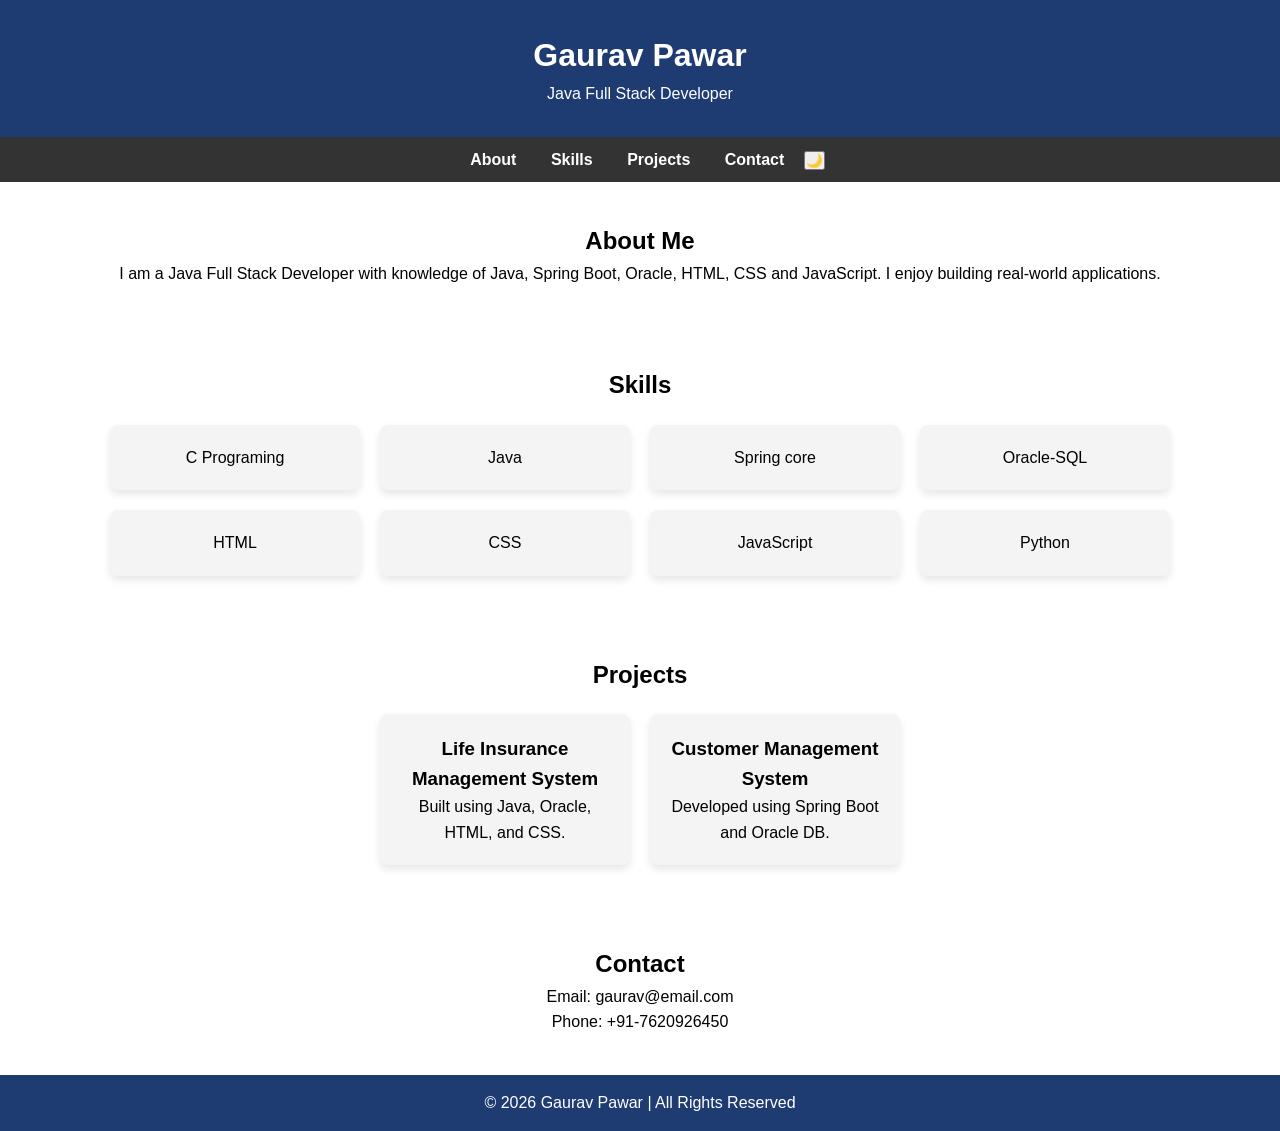
<file: index.html>
<!DOCTYPE html>
<html lang="en">
<head>
    <meta charset="UTF-8">
    <title>Gaurav Pawar Portfolio</title>
    <link rel="stylesheet" href="port.css">
    <meta name="viewport" content="width=device-width, initial-scale=1.0">
</head>
<body>

    <header>
        <h1>Gaurav Pawar</h1>
        <p>Java Full Stack Developer</p>
    </header>

    <nav>
        <a href="#about">About</a>
        <a href="#skills">Skills</a>
        <a href="#projects">Projects</a>
        <a href="#contact">Contact</a>
		<button id="darkModeToggle">🌙</button>

    </nav>

    <section id="about" class="container">
        <h2>About Me</h2>
        <p>
            I am a Java Full Stack Developer with knowledge of Java, Spring Boot,
            Oracle, HTML, CSS and JavaScript. I enjoy building real-world applications.
        </p>
    </section>

    <section id="skills" class="container">
        <h2>Skills</h2>
        <div class="skills">
			<div class="card">C Programing</div>
            <div class="card">Java</div>
            <div class="card">Spring core</div>
            <div class="card">Oracle-SQL</div>
            <div class="card">HTML</div>
            <div class="card">CSS</div>
            <div class="card">JavaScript</div>
			<div class="card">Python</div>
        </div>
    </section>

    <section id="projects" class="container">
        <h2>Projects</h2>
        <div class="projects">
            <div class="card">
                <h3>Life Insurance Management System</h3>
                <p>Built using Java, Oracle, HTML, and CSS.</p>
            </div>
            <div class="card">
                <h3>Customer Management System</h3>
                <p>Developed using Spring Boot and Oracle DB.</p>
            </div>
        </div>
    </section>

    <section id="contact" class="container">
        <h2>Contact</h2>
        <p>Email: gaurav@email.com</p>
        <p>Phone: +91-7620926450</p>
    </section>

    <footer>
        <p>© 2026 Gaurav Pawar | All Rights Reserved</p>
    </footer>

	<script>
const toggleBtn = document.getElementById("darkModeToggle");

toggleBtn.addEventListener("click", () => {
    document.body.classList.toggle("dark");
    toggleBtn.textContent =
        document.body.classList.contains("dark") ? "☀️" : "🌙";
});
</script>

</body>
</html>
</file>
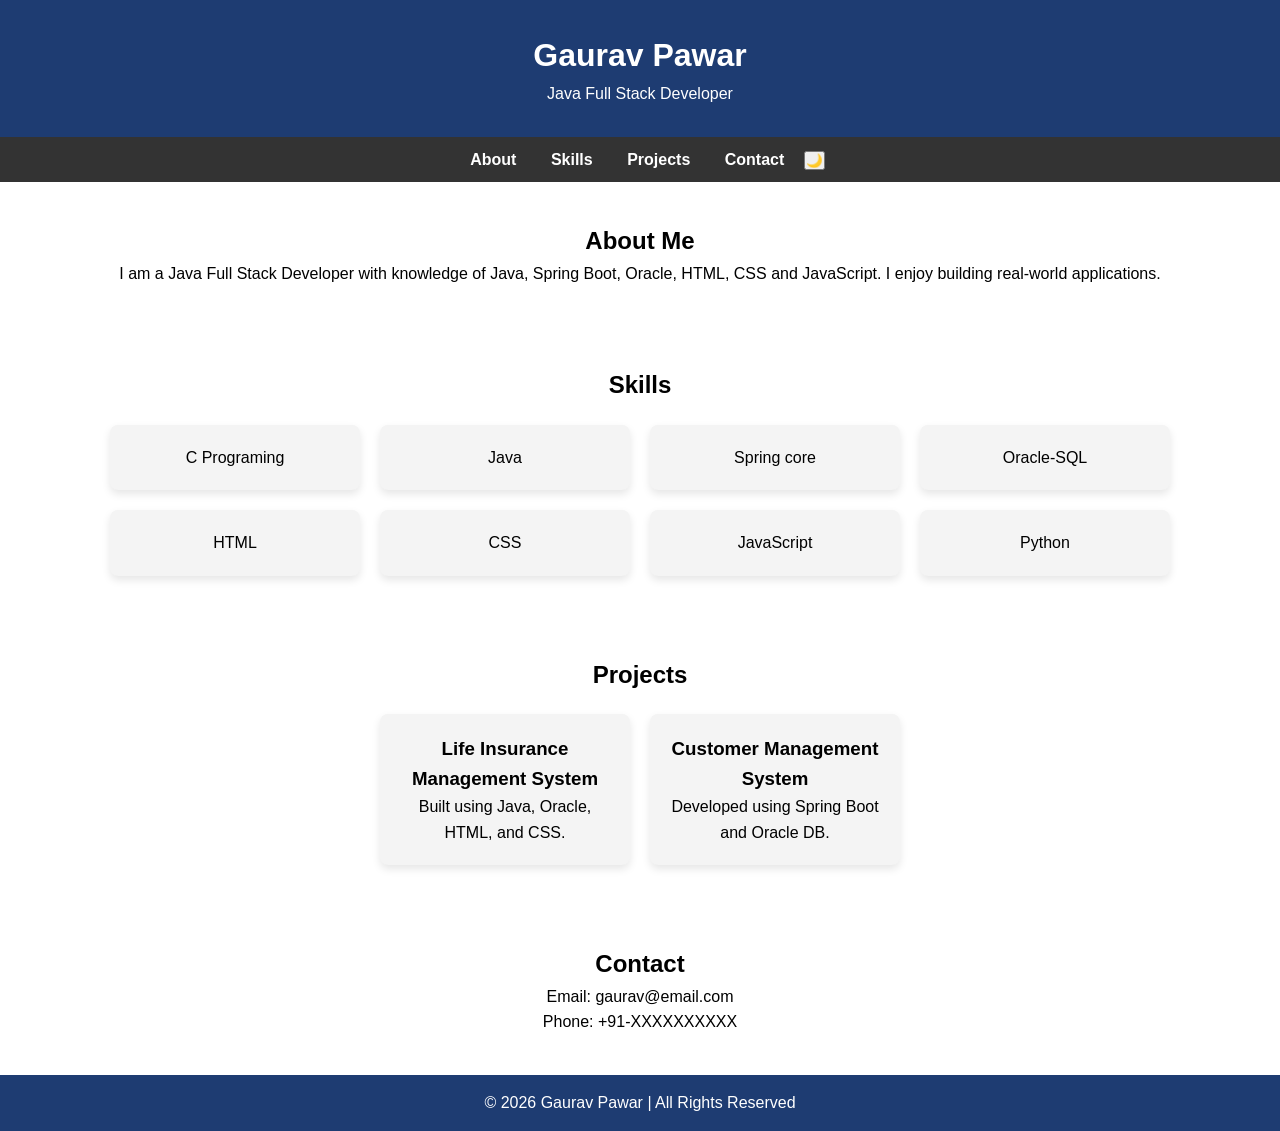
<file: portfolio.html>
<!DOCTYPE html>
<html lang="en">
<head>
    <meta charset="UTF-8">
    <title>Gaurav Pawar Portfolio</title>
    <link rel="stylesheet" href="port.css">
    <meta name="viewport" content="width=device-width, initial-scale=1.0">
</head>
<body>

    <header>
        <h1>Gaurav Pawar</h1>
        <p>Java Full Stack Developer</p>
    </header>

    <nav>
        <a href="#about">About</a>
        <a href="#skills">Skills</a>
        <a href="#projects">Projects</a>
        <a href="#contact">Contact</a>
		<button id="darkModeToggle">🌙</button>

    </nav>

    <section id="about" class="container">
        <h2>About Me</h2>
        <p>
            I am a Java Full Stack Developer with knowledge of Java, Spring Boot,
            Oracle, HTML, CSS and JavaScript. I enjoy building real-world applications.
        </p>
    </section>

    <section id="skills" class="container">
        <h2>Skills</h2>
        <div class="skills">
			<div class="card">C Programing</div>
            <div class="card">Java</div>
            <div class="card">Spring core</div>
            <div class="card">Oracle-SQL</div>
            <div class="card">HTML</div>
            <div class="card">CSS</div>
            <div class="card">JavaScript</div>
			<div class="card">Python</div>
        </div>
    </section>

    <section id="projects" class="container">
        <h2>Projects</h2>
        <div class="projects">
            <div class="card">
                <h3>Life Insurance Management System</h3>
                <p>Built using Java, Oracle, HTML, and CSS.</p>
            </div>
            <div class="card">
                <h3>Customer Management System</h3>
                <p>Developed using Spring Boot and Oracle DB.</p>
            </div>
        </div>
    </section>

    <section id="contact" class="container">
        <h2>Contact</h2>
        <p>Email: gaurav@email.com</p>
        <p>Phone: +91-XXXXXXXXXX</p>
    </section>

    <footer>
        <p>© 2026 Gaurav Pawar | All Rights Reserved</p>
    </footer>

	<script>
const toggleBtn = document.getElementById("darkModeToggle");

toggleBtn.addEventListener("click", () => {
    document.body.classList.toggle("dark");
    toggleBtn.textContent =
        document.body.classList.contains("dark") ? "☀️" : "🌙";
});
</script>

</body>
</html>
</file>
<file: port.css>
:root {
    --bg-color: #ffffff;
    --text-color: #000000;
    --card-bg: #f4f4f4;
    --nav-bg: #333;
    --header-bg: #1e3c72;
}

* {
    margin: 0;
    padding: 0;
    box-sizing: border-box;
    font-family: Arial, sans-serif;
}

body {
    background: var(--bg-color);
    color: var(--text-color);
    line-height: 1.6;
    transition: 0.3s;
}

header {
    background: var(--header-bg);
    color: white;
    text-align: center;
    padding: 30px 10px;
}

nav {
    background: var(--nav-bg);
    text-align: center;
    padding: 10px;
}

nav a {
    color: white;
    text-decoration: none;
    margin: 0 15px;
    font-weight: bold;
}

nav a:hover {
    color: #00c6ff;
}

.container {
    padding: 40px 20px;
    text-align: center;
}

.skills, .projects {
    display: flex;
    justify-content: center;
    flex-wrap: wrap;
    gap: 20px;
    margin-top: 20px;
}

.card {
    background: var(--card-bg);
    color: var(--text-color);
    padding: 20px;
    width: 250px;
    border-radius: 8px;
    box-shadow: 0 4px 8px rgba(0,0,0,0.1);
    transition: transform 0.3s;
}

.card:hover {
    transform: scale(1.05);
}

footer {
    background: var(--header-bg);
    color: white;
    text-align: center;
    padding: 15px;
}

/* Responsive */
@media (max-width: 768px) {
    .skills, .projects {
        flex-direction: column;
        align-items: center;
    }

    nav a {
        display: block;
        margin: 10px 0;
    }
}

/* Dark Mode */
body.dark {
    --bg-color: #121212;
    --text-color: #ffffff;
    --card-bg: #1e1e1e;
    --nav-bg: #222;
    --header-bg: #000000;
}
</file>
